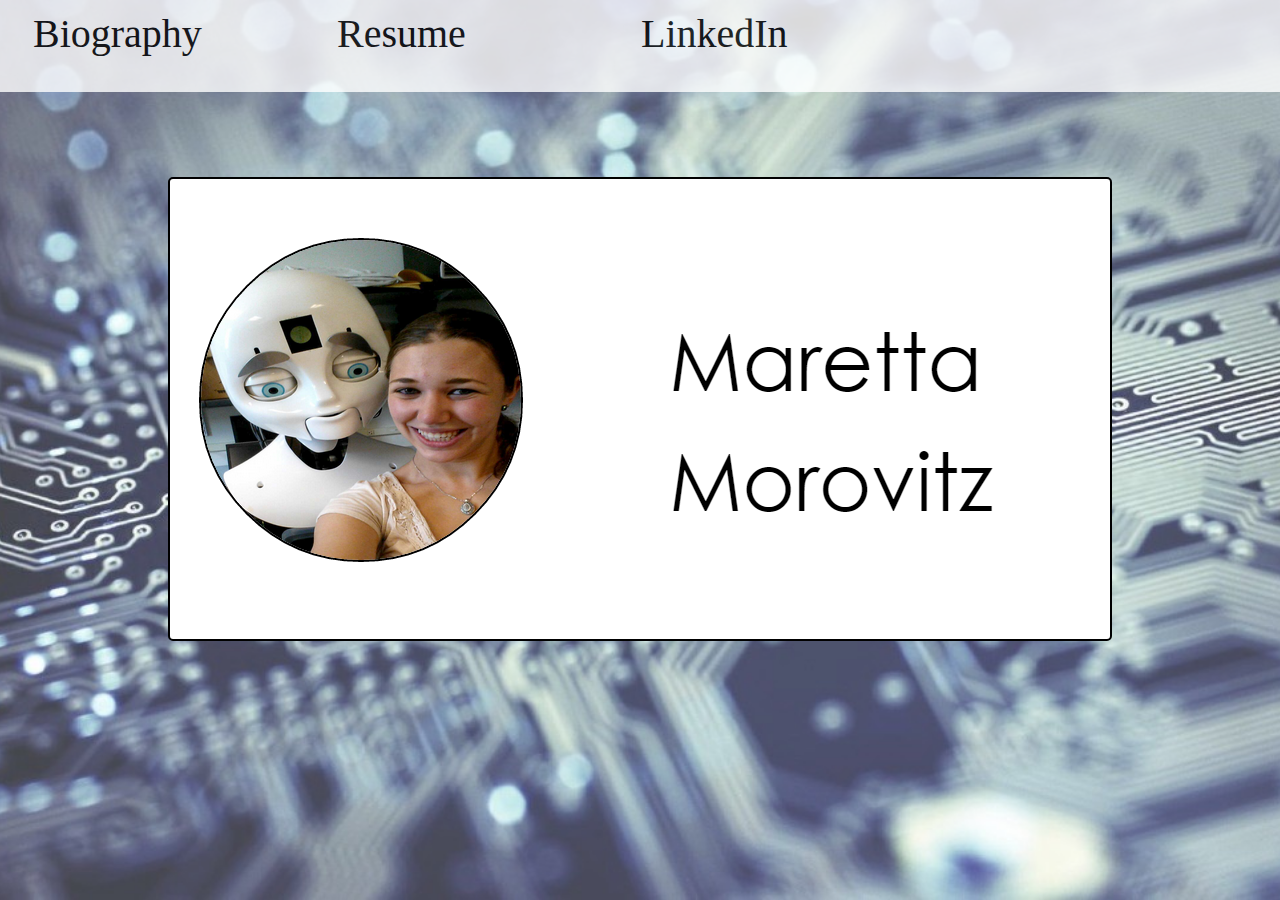
<file: index.html>
<!DOCTYPE html> 
<html>
	<head>
		

		<link rel="stylesheet" type="text/css" href="css.css">
		<title>Maretta Morovitz</title>

<style type="text/css">

</style>

</head>

<body>

	<div id="name"><img src="portfolio.png" alt="Profile Picture" ></div>
	
	<div id="menubar">
		<table id="dropmenu">
		<tr>	
			<td><a href="bio.html">Biography</a></td>
			<td><a href="resume.html">Resume</a></td>
			<td><a href="https://www.linkedin.com/pub/maretta-morovitz/a0/774/138" target="_blank">LinkedIn</a></td>
		</tr>
		</table>	
	</div>
</body>
</html>
</file>
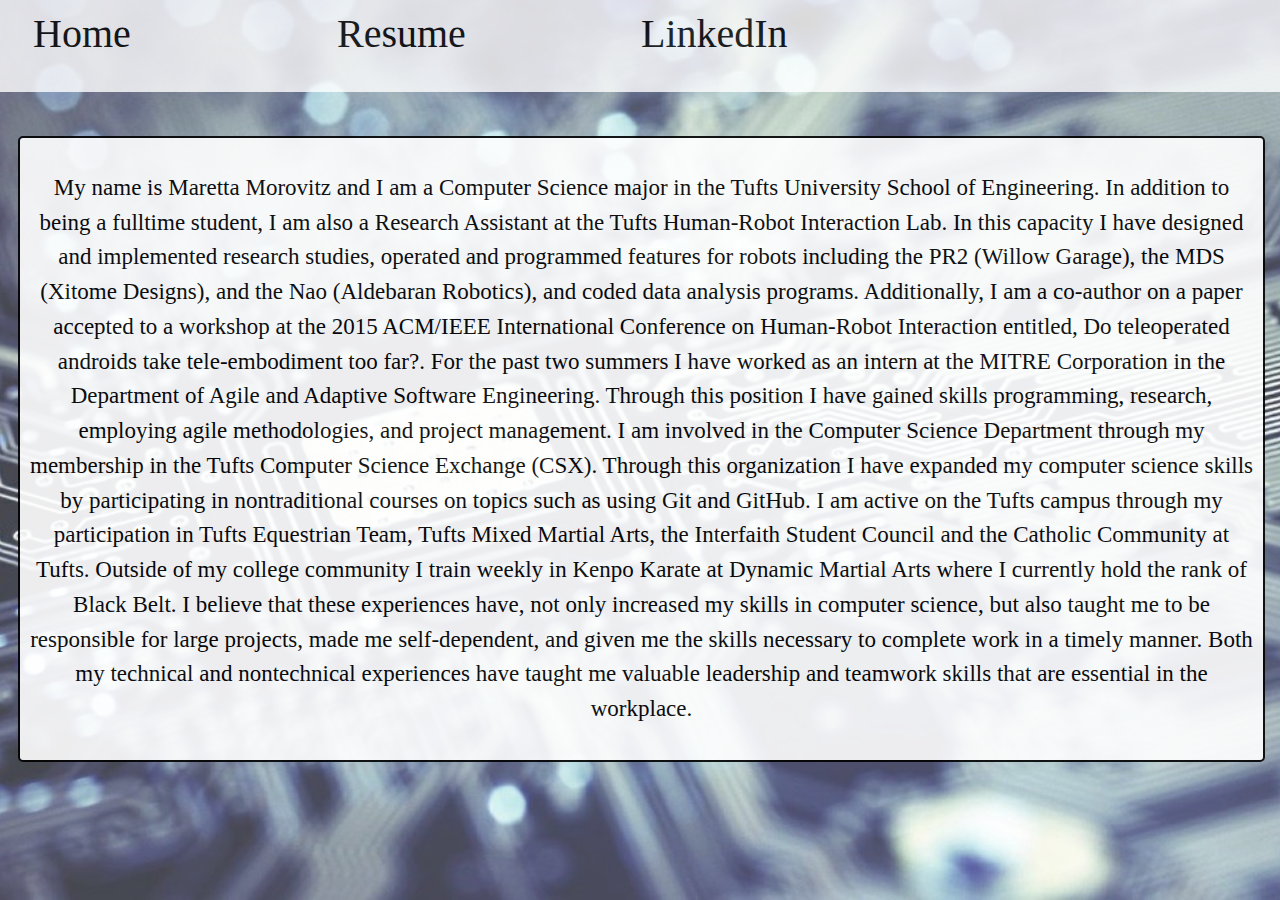
<file: bio.html>
<!DOCTYPE html>
<html>
	<head>
	<meta name="viewport" content="width=device-width, initial-scale=1.0" />
	<link rel="stylesheet" type="text/css" href="css.css">
	<title>My Biography</title>
	</head>

<body>
	<div id="menubar">
	<table id="dropmenu">
		<tr>
			<td><a href="index.html">Home</a></td>
			<td><a href="resume.html" target="_blank">Resume</a></td>
			<td><a href="https://www.linkedin.com/pub/maretta-morovitz/a0/774/138"target="_blank">LinkedIn</a></td>
		</tr>
	</table>
</div>

<div id="bio">
<p>My name is Maretta Morovitz and I am a Computer Science major in the Tufts University School of Engineering. In addition to being a fulltime student, I am also a Research Assistant at the Tufts Human-Robot Interaction Lab. In this capacity I have designed and implemented research studies, operated and programmed features for robots including the PR2 (Willow Garage), the MDS (Xitome Designs), and the Nao (Aldebaran Robotics), and coded data analysis programs. Additionally, I am a co-author on a paper accepted to a workshop at the 2015 ACM/IEEE International Conference on Human-Robot Interaction entitled, Do teleoperated androids take tele-embodiment too far?. For the past two summers I have worked as an intern at the MITRE Corporation in the Department of Agile and Adaptive Software Engineering. Through this position I have gained skills programming, research, employing agile methodologies, and project management.  I am involved in the Computer Science Department through my membership in the Tufts Computer Science Exchange (CSX). Through this organization I have expanded my computer science skills by participating in nontraditional courses on topics such as using Git and GitHub. I am active on the Tufts campus through my participation in Tufts Equestrian Team, Tufts Mixed Martial Arts, the Interfaith Student Council and the Catholic Community at Tufts. Outside of my college community I train weekly in Kenpo Karate at Dynamic Martial Arts where I currently hold the rank of Black Belt. I believe that these experiences have, not only increased my skills in computer science, but also taught me to be responsible for large projects, made me self-dependent, and given me the skills necessary to complete work in a timely manner. Both my technical and nontechnical experiences have taught me valuable leadership and teamwork skills that are essential in the workplace.</p>
</div>

</body>

</html>
</file>
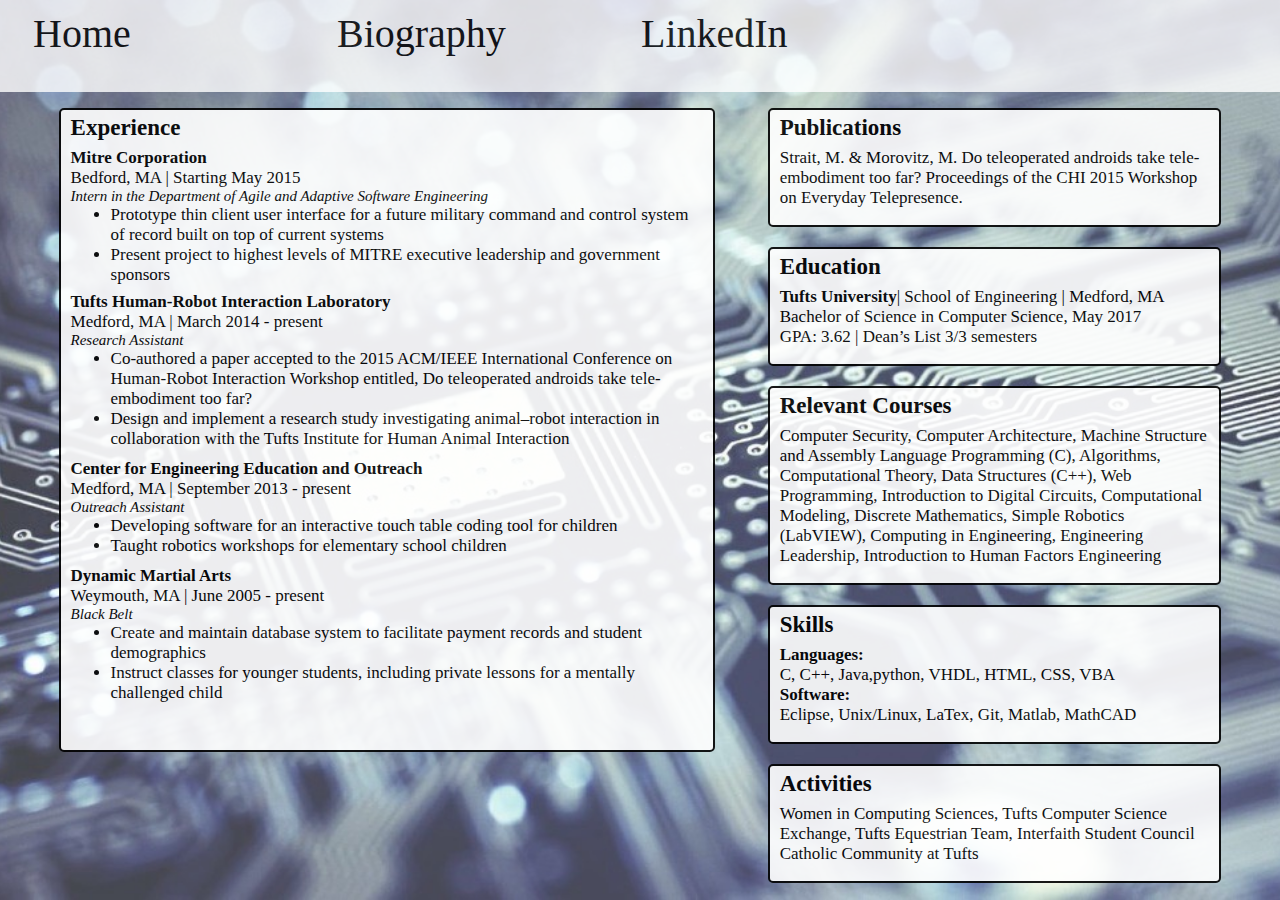
<file: resume.html>
<html>
	<head>	
	<link rel="stylesheet" type="text/css" href="css.css">
	<title>My Resume</title>
	</head>

<body>
	<div id="menubar">
		<table id="dropmenu">
		<tr>
			<td><a href="index.html">Home</a></td>
			<td><a href="bio.html" >Biography</a></td>
			<td><a href="https://www.linkedin.com/pub/maretta-morovitz/a0/774/138" 	target="_blank">LinkedIn</a></td>
<!--			<td> <a id ="as-pdf"  href="Morovitz2015portfolio.pdf" target="_blank">View Resume <br>as PDF</a></td>-->
		</tr>
	</table>
</div>


		<div id="Publications"><h1>Publications</h1><p>Strait, M. & Morovitz, M. Do teleoperated androids take tele-embodiment too far? Proceedings of the CHI 2015 Workshop on Everyday Telepresence. </p>
</div>


<div id="Experience">
	<h1>Experience</h1>
	<p><div id = "heading">Mitre Corporation</div> Bedford, MA | Starting May 2015<br><div id ="position">Intern in the Department of Agile and Adaptive Software Engineering</div><br>
	<ul>
		<li> Prototype thin client user interface for a future military command and control system of record built on top of current systems </li>
	<li>Present project to highest levels of MITRE executive leadership and government sponsors</li>
	</ul>		
<p><div id = "heading">Tufts Human-Robot Interaction Laboratory</div> Medford, MA | March 2014 - present<br><div id ="position">Research Assistant</div><br>
		<ul>
			<li>Co-authored a paper accepted to the 2015 ACM/IEEE International Conference on Human-Robot Interaction Workshop entitled, Do teleoperated androids take tele-embodiment too far?</li>
<li>Design and implement a research study investigating animal–robot interaction in collaboration with the Tufts Institute for Human Animal Interaction</li>			
		</ul>

<br><div id = "heading">Center for Engineering Education and Outreach</div> Medford, MA | September 2013 - present<br><div id = "position" > Outreach Assistant</div><br>

	<ul>
		<li>Developing software for an interactive touch table coding tool for children</li>
		<li>Taught robotics workshops for elementary school children </li>
	</ul>

	
	<br><div id = "heading">Dynamic Martial Arts </div> Weymouth, MA | June 2005 - present<br><div id = "position">Black Belt</div><br>
		<ul>
		<li>Create and maintain database system to facilitate payment records and student demographics</li>
		<li>Instruct classes for younger students, including private lessons for a mentally challenged child </li>

</ul>
</p></div></div>

<div id="Education"><h1>Education</h1><p><span id = "heading" >Tufts University</span>| School of Engineering | Medford, MA<br>Bachelor of Science in Computer Science, May 2017<br> GPA: 3.62 | Dean’s List 3/3 semesters</p></div>


<div id = "RelevantCourses"><h1>Relevant Courses</h1><p> Computer Security, Computer Architecture, Machine Structure and Assembly Language Programming (C), Algorithms, Computational Theory, Data Structures (C++), Web Programming, Introduction to Digital Circuits, Computational Modeling, Discrete Mathematics, Simple Robotics (LabVIEW), Computing in Engineering, Engineering Leadership, Introduction to Human Factors Engineering</p></div>


		<div id="Skills"><h1>Skills</h1><p><div id = "heading">Languages:</div>C, C++, Java,python, VHDL, HTML, CSS, VBA <br><div id = "heading">Software:</div> Eclipse, Unix/Linux, LaTex, Git, Matlab, MathCAD </p>
</div>

<div id = "Activities"><h1>Activities</h1><p>Women in Computing Sciences, Tufts Computer Science Exchange, Tufts Equestrian Team, Interfaith Student Council Catholic Community at Tufts </p></div>



</div>




</div>


	</body>
</file>
<file: css.css>
#menubar {
	z-index: 3;
	width: 100%;
	height:100px;
	background-color: white;
	border: 10px;
	position: fixed;
	top: -8px; 
	left: 0px;
	opacity: 0.8;
	margin-bottom: 2cm;
	
}


h1 {
	margin-top: 5px;
	margin-bottom: -10px;
	font-size: 23px;
}

ul {
	margin-top: -20px; 
	margin-bottom: -10px; 
}

#heading {
	position: relative;
	top: 25%;
	font-weight: bold;
}

#position {
	font-style: italic;
	font-size: 15px;
}

#title h1 {
	margin: 0px 0px 0px 0px;
	font-family: "Century Gothic";
	text-align: center;	
	padding-top: 50px;
	padding-bottom: 0px;
	font-size: 50px;
	width: 900px;
	height: 75px;
}

#bio {
	margin-right: 15px;
	margin-left: 10px;
	margin-top: 1px;
	z-index: -1;
	font-family:"Century Gothic";
	font-size: 23px;
	background-color: #FFFFFF;
	opacity: .9;
	position:absolute;
	text-align: center;
	line-height: 151%;
	border: 2px solid black;
	border-radius: 5px;
	top: 15%;
	padding: 10px 10px 10px 10px;
}


#dropmenu {
	position: fixed;
	border: 1px;
	margin-top: 15px;
	z-index: 2;
	text-decoration: none;
	font-size: 40px;
	margin-left: 30px;
	text-align: left;
	font-family: "Century Gothic"; 
}
td {
width: 300px;
}
/*link styling ideas from http://www.w3schools.com/css/css_link.asp*/
/* unvisited link */

a:link {
    color: black;
	text-decoration: none;
}

/* visited link */
a:visited {
    color: black;
	text-decoration: none;
}

/* mouse over link */
a:hover {
	color: #B0C4DE;
	text-decoration: none;
}

/* selected link */
	a:active {
    color: #B0C4DE;
	text-decoration: none;
}

#name {
	width: 900px;
	height: 400px;
	margin-top: 14%;
  	margin-left: auto;
    margin-right: auto;
	z-index: -1;
	background-color: #FFFFFF;
	padding: 40px 20px 20px 20px;
	border: 2px solid black;
	border-radius: 5px;
	

}
#Publications {
	
	margin-right: 4%;
	position: relative;
	padding-left: 10px;
	padding-right: 10px;
	font-family:"Century Gothic";
	font-size:17px;
	background-color: #FFFFFF;
	opacity: .9;
	margin-top: 100px;
	float: right;
	border: 2px solid black;
	border-radius: 5px;
	width: 34%;
}
#Skills {
	margin-top: 20px;
	margin-right: 4%;
	width: 34%;
	position: relative;
	padding-left: 10px;
	padding-right: 10px;
	font-family:"Century Gothic";
	font-size:17px;
	background-color: #FFFFFF;
	opacity: .9;
	float: right;
	border: 2px solid black;
	border-radius: 5px;
}

#Activities {
	margin-top: 20px;
	margin-right: 4%;
	width: 34%;
	position: relative;
	padding-left: 10px;
	padding-right: 10px;
	font-family:Century Gothic;
	font-size:17px;
	background-color: #FFFFFF;
	opacity: .9;
	float: right;
	border: 2px solid black;
	border-radius: 5px;
}

#RelevantCourses{
	margin-top: 20px;
	margin-right: 4%;
	width: 34%;
	position: relative;
	padding-left: 10px;
	padding-right: 10px;
	font-family:Century Gothic;
	font-size:17px;
	background-color: #FFFFFF;
	opacity: .9;
	float: right;
	border: 2px solid black;
	border-radius: 5px;	
}

#Experience {
	margin-left: 4%;
	position: relative;
	width: 50%;
	padding-left: 10px;
	padding-right: 10px;
	font-family:"Century Gothic";
	font-size:17px;
	background-color: #FFFFFF;
	opacity: .9;
	margin-top: 100px;
	float: left;
	border: 2px solid black;
	border-radius: 5px;
	padding-bottom: 40px;
}

#Education {

	margin-right: 4%;
	position: relative;
	padding-left: 10px;
	padding-right: 10px;
	font-family:"Century Gothic";
	font-size:17px;
	background-color: #FFFFFF;
	opacity: .9;
	margin-top: 20px;
	float: right;
	border: 2px solid black;
	border-radius: 5px;
	width: 34%;
}

#as-pdf {
	text-align: left;
	font-size: 20px;
}
/*
#container {
	height: 30em;
	width: 65em;
	margin-top: 12%;
  	margin-left: auto;
    margin-right: auto;
	background-color: #FFFFFF;
	opacity: .8;
	border: 2px solid black;
	border-radius: 5px;
}*/

body {
	background: url("motherboard.jpg") no-repeat center center fixed;
	 -webkit-background-size: cover;
	 -moz-background-size: cover;
	 -o-background-size: cover;
	 background-size: cover;
}
</file>
